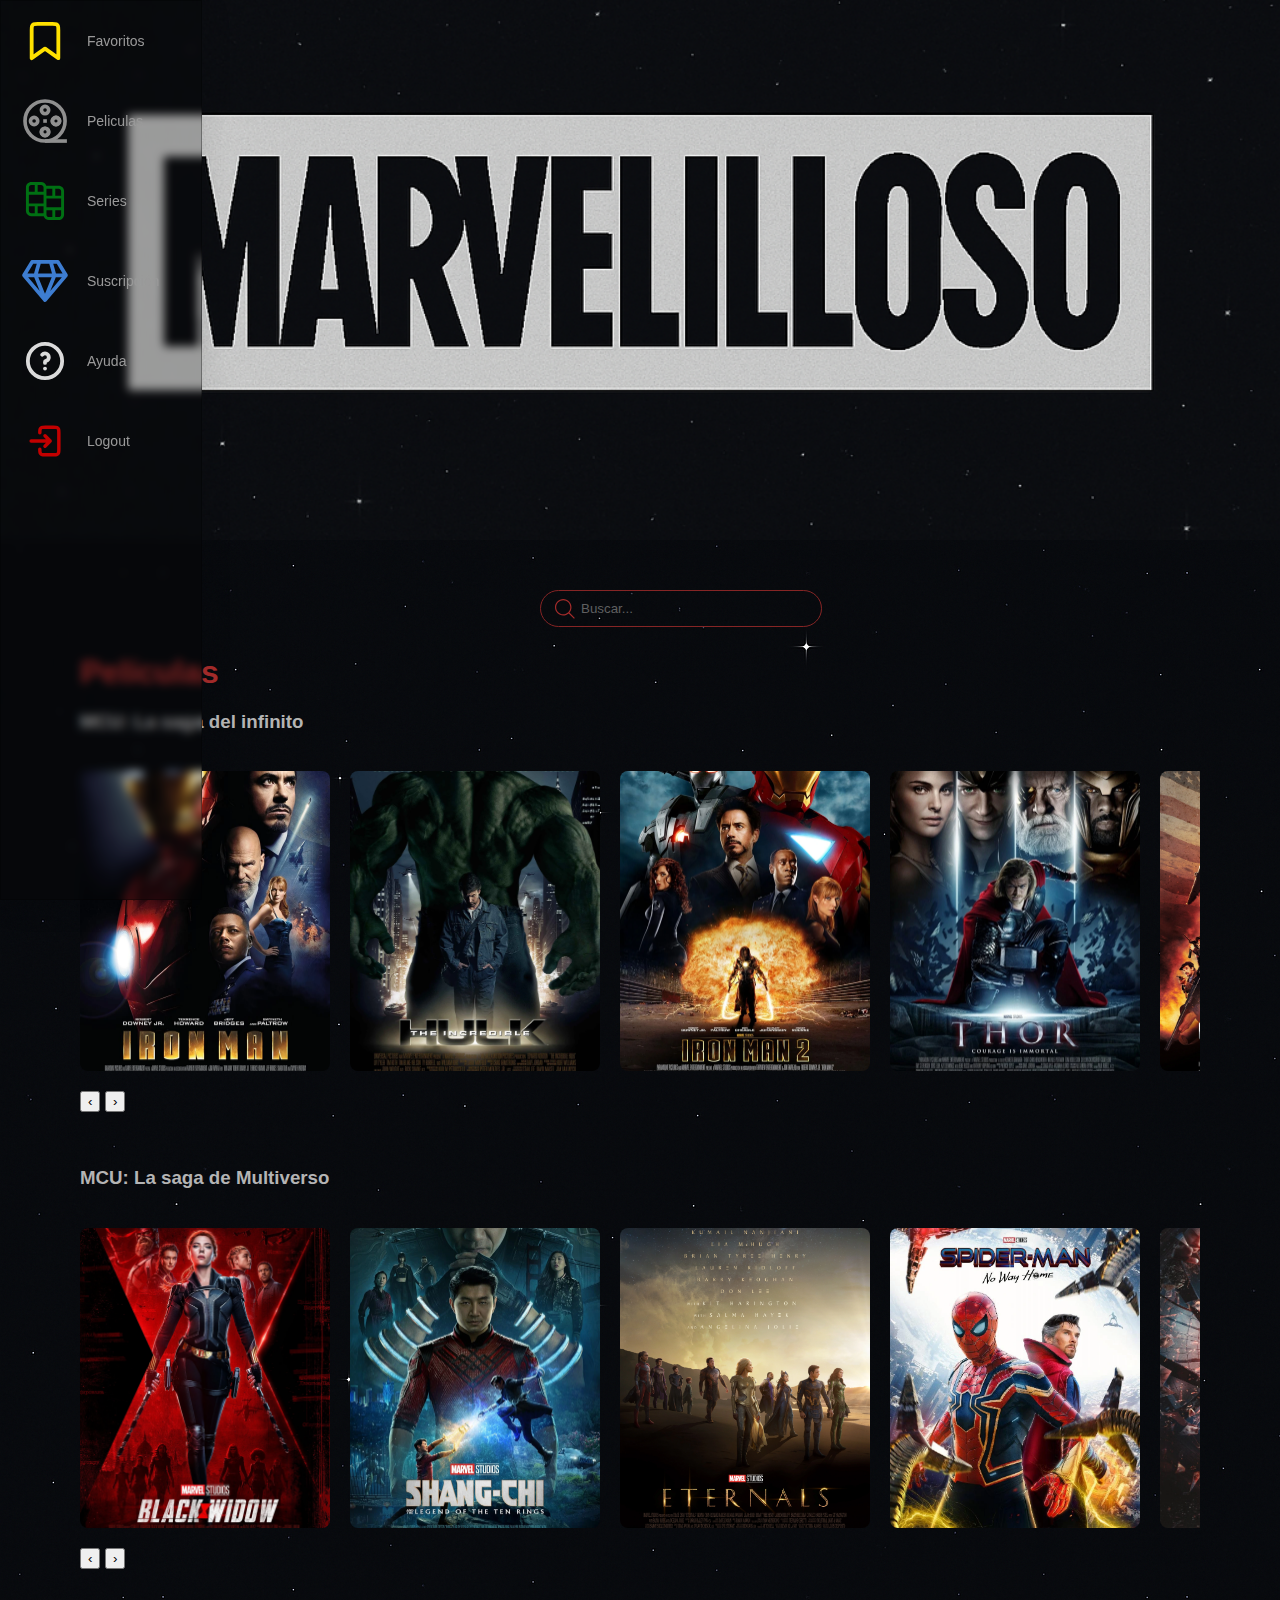
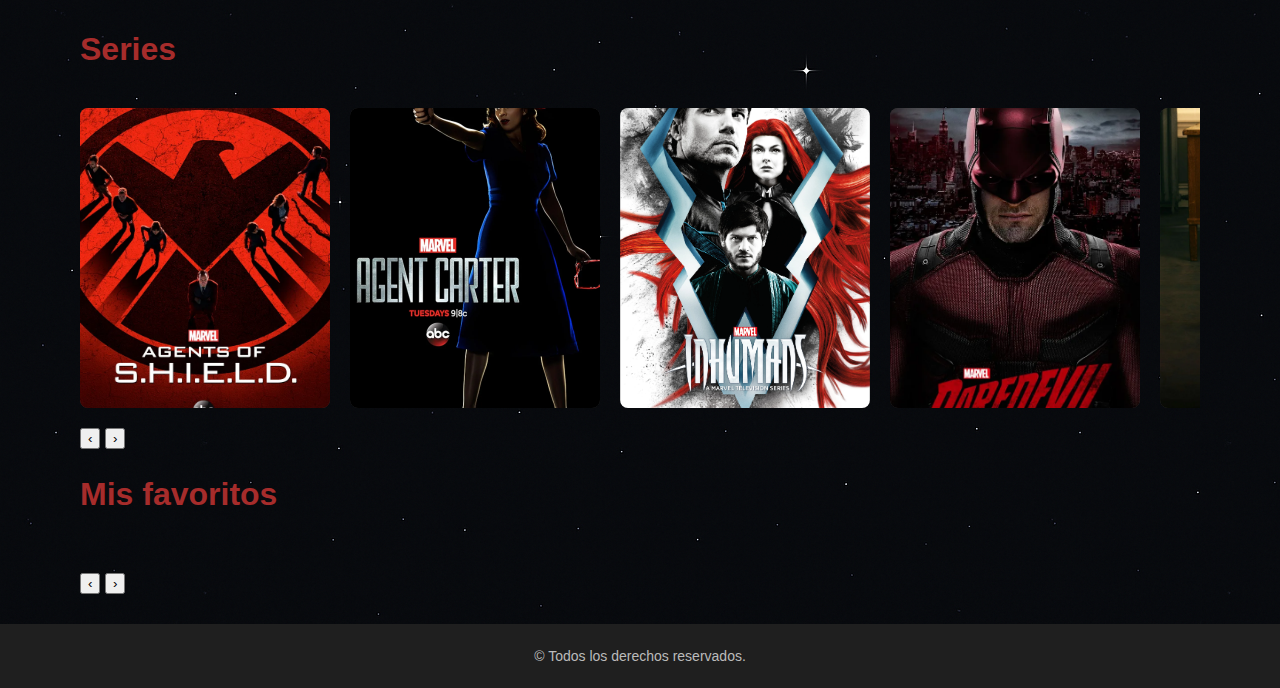
<file: index.html>
<!DOCTYPE html>
<html lang="es">

<head>
    <meta charset="UTF-8">
    <meta name="viewport" content="width=device-width, initial-scale=1.0">
    <title>Marvelilloso</title>
    <link rel="stylesheet" href="Estilos/indexStyles.css">

</head>

<body>
    <header>
        <nav class="aside-menu">
            <ul>
                <li>
                    <a href="#favorites">
                        <svg width="64px" height="64px" viewBox="-4.8 -4.8 33.60 33.60" fill="none"
                            xmlns="http://www.w3.org/2000/svg" stroke="#000000">
                            <g id="SVGRepo_bgCarrier" stroke-width="0"></g>
                            <g id="SVGRepo_tracerCarrier" stroke-linecap="round" stroke-linejoin="round"></g>
                            <g id="SVGRepo_iconCarrier">
                                <path
                                    d="M5 6.2C5 5.07989 5 4.51984 5.21799 4.09202C5.40973 3.71569 5.71569 3.40973 6.09202 3.21799C6.51984 3 7.07989 3 8.2 3H15.8C16.9201 3 17.4802 3 17.908 3.21799C18.2843 3.40973 18.5903 3.71569 18.782 4.09202C19 4.51984 19 5.07989 19 6.2V21L12 16L5 21V6.2Z"
                                    stroke="#ffe100" stroke-width="2" stroke-linejoin="round"></path>
                            </g>
                        </svg>
                        <span class="nav-text">Favoritos</span>
                    </a>
                </li>
                <li class="has-subnav">
                    <a href="#movies">
                        <svg width="64px" height="64px" viewBox="-4.8 -4.8 33.60 33.60" id="Layer_1" data-name="Layer 1"
                            xmlns="http://www.w3.org/2000/svg" fill="#000000">
                            <g id="SVGRepo_bgCarrier" stroke-width="0"></g>
                            <g id="SVGRepo_tracerCarrier" stroke-linecap="round" stroke-linejoin="round"></g>
                            <g id="SVGRepo_iconCarrier">
                                <defs>
                                    <style>
                                        .cls-1 {
                                            fill: none;
                                            stroke: #8f8f8f;
                                            stroke-miterlimit: 10;
                                            stroke-width: 1.91px;
                                        }
                                    </style>
                                </defs>
                                <circle class="cls-1" cx="12.02" cy="12" r="10.52"></circle>
                                <circle class="cls-1" cx="12.02" cy="6.26" r="1.91"></circle>
                                <circle class="cls-1" cx="12.02" cy="17.74" r="1.91"></circle>
                                <circle class="cls-1" cx="12.02" cy="17.74" r="1.91"></circle>
                                <circle class="cls-1" cx="6.28" cy="12" r="1.91"></circle>
                                <circle class="cls-1" cx="17.76" cy="12" r="1.91"></circle>
                                <circle class="cls-1" cx="17.76" cy="12" r="1.91"></circle>
                                <line class="cls-1" x1="23.5" y1="22.52" x2="12.02" y2="22.52"></line>
                                <line class="cls-1" x1="11.07" y1="12" x2="12.98" y2="12"></line>
                            </g>
                        </svg>
                        <span class="nav-text">Peliculas</span>
                    </a>
                </li>
                <li class="has-subnav">
                    <a href="#series">
                        <svg width="64px" height="64px" viewBox="-4.8 -4.8 33.60 33.60" fill="none"
                            xmlns="http://www.w3.org/2000/svg">
                            <g id="SVGRepo_bgCarrier" stroke-width="0"></g>
                            <g id="SVGRepo_tracerCarrier" stroke-linecap="round" stroke-linejoin="round"></g>
                            <g id="SVGRepo_iconCarrier">
                                <path fill-rule="evenodd" clip-rule="evenodd"
                                    d="M4.82051 3.53846C4.11246 3.53846 3.53846 4.11246 3.53846 4.82051V7.12821H6.61539V3.53846H4.82051ZM8.15385 3.53846V7.12821H11.2308V4.82051C11.2308 4.11246 10.6568 3.53846 9.94872 3.53846H8.15385ZM11.2308 8.66667H3.53846V13.2821H11.2308V8.66667ZM11.2308 14.8205H8.15385V18.4103H11.2308V14.8205ZM11.3369 19.9487H4.82051C3.26279 19.9487 2 18.6859 2 17.1282V4.82051C2 3.26279 3.26279 2 4.82051 2H9.94872C11.2398 2 12.3282 2.86743 12.6631 4.05128H19.1795C20.7372 4.05128 22 5.31407 22 6.8718V19.1795C22 20.7372 20.7372 22 19.1795 22H14.0513C12.7602 22 11.6718 21.1326 11.3369 19.9487ZM12.7692 5.58974V9.17949H15.8462V5.58974H12.7692ZM17.3846 5.58974V9.17949H20.4615V6.8718C20.4615 6.16374 19.8875 5.58974 19.1795 5.58974H17.3846ZM20.4615 10.7179H12.7692V15.3333H20.4615V10.7179ZM20.4615 16.8718H17.3846V20.4615H19.1795C19.8875 20.4615 20.4615 19.8875 20.4615 19.1795V16.8718ZM15.8462 20.4615V16.8718H12.7692V19.1795C12.7692 19.8875 13.3432 20.4615 14.0513 20.4615H15.8462ZM6.61539 18.4103V14.8205H3.53846V17.1282C3.53846 17.8363 4.11246 18.4103 4.82051 18.4103H6.61539Z"
                                    fill="#007013"></path>
                            </g>
                        </svg>
                        <span class="nav-text">Series</span>
                    </a>
                </li>
                <li class="has-subnav">
                    <a href="suscripcion.html">
                        <svg width="64px" height="64px" viewBox="-2.8 -2.8 33.60 33.60" fill="none"
                            xmlns="http://www.w3.org/2000/svg">
                            <g id="SVGRepo_bgCarrier" stroke-width="0"></g>
                            <g id="SVGRepo_tracerCarrier" stroke-linecap="round" stroke-linejoin="round"></g>
                            <g id="SVGRepo_iconCarrier">
                                <path
                                    d="M20.75 3C21.0557 3 21.3421 3.13962 21.5303 3.3746L21.6048 3.48102L25.8548 10.481C26.0556 10.8118 26.0459 11.2249 25.8395 11.5435L25.7634 11.6459L14.7634 24.6459C14.3906 25.0865 13.7317 25.1159 13.3207 24.7341L13.2366 24.6459L2.23662 11.6459C1.98663 11.3505 1.93182 10.941 2.08605 10.5941L2.14522 10.481L6.39522 3.48102C6.55388 3.21969 6.82182 3.04741 7.1204 3.00842L7.25001 3H20.75ZM17.515 12H10.484L13.999 20.672L17.515 12ZM22.844 12H19.673L16.756 19.195L22.844 12ZM8.326 12H5.155L11.242 19.193L8.326 12ZM9.674 5H7.81101L4.775 10H8.245L9.674 5ZM16.246 5H11.753L10.324 10H17.675L16.246 5ZM20.188 5H18.325L19.754 10H23.224L20.188 5Z"
                                    fill="#3d7dd1"></path>
                            </g>
                        </svg>
                        <span class="nav-text">Suscripción</span>
                    </a>
                </li>
                <li class="has-subnav">
                    <a href="ayuda.html" target="_blank">
                        <svg width="64px" height="64px" viewBox="-4.8 -4.8 33.60 33.60" fill="none"
                            xmlns="http://www.w3.org/2000/svg">
                            <g id="SVGRepo_bgCarrier" stroke-width="0"></g>
                            <g id="SVGRepo_tracerCarrier" stroke-linecap="round" stroke-linejoin="round"></g>
                            <g id="SVGRepo_iconCarrier">
                                <path
                                    d="M21 12C21 16.9706 16.9706 21 12 21C7.02944 21 3 16.9706 3 12C3 7.02944 7.02944 3 12 3C16.9706 3 21 7.02944 21 12Z"
                                    stroke="#dbdbdb" stroke-width="2"></path>
                                <path
                                    d="M10.5 8.67709C10.8665 8.26188 11.4027 8 12 8C13.1046 8 14 8.89543 14 10C14 10.9337 13.3601 11.718 12.4949 11.9383C12.2273 12.0064 12 12.2239 12 12.5V12.5V13"
                                    stroke="#dbdbdb" stroke-width="2" stroke-linecap="round" stroke-linejoin="round">
                                </path>
                                <path d="M12 16H12.01" stroke="#dbdbdb" stroke-width="2" stroke-linecap="round"
                                    stroke-linejoin="round"></path>
                            </g>
                        </svg>
                        <span class="nav-text">Ayuda</span>
                    </a>
                </li>

                <li class="has-subnav">
                    <a href="LogIn.html">
                        <svg width="64px" height="64px" viewBox="-6.48 -6.48 36.96 36.96" fill="none"
                            xmlns="http://www.w3.org/2000/svg">
                            <g id="SVGRepo_bgCarrier" stroke-width="0"></g>
                            <g id="SVGRepo_tracerCarrier" stroke-linecap="round" stroke-linejoin="round"></g>
                            <g id="SVGRepo_iconCarrier">
                                <g id="Interface / Log_Out">
                                    <path id="Vector"
                                        d="M12 15L15 12M15 12L12 9M15 12H4M9 7.24859V7.2002C9 6.08009 9 5.51962 9.21799 5.0918C9.40973 4.71547 9.71547 4.40973 10.0918 4.21799C10.5196 4 11.0801 4 12.2002 4H16.8002C17.9203 4 18.4796 4 18.9074 4.21799C19.2837 4.40973 19.5905 4.71547 19.7822 5.0918C20 5.5192 20 6.07899 20 7.19691V16.8036C20 17.9215 20 18.4805 19.7822 18.9079C19.5905 19.2842 19.2837 19.5905 18.9074 19.7822C18.48 20 17.921 20 16.8031 20H12.1969C11.079 20 10.5192 20 10.0918 19.7822C9.71547 19.5905 9.40973 19.2839 9.21799 18.9076C9 18.4798 9 17.9201 9 16.8V16.75"
                                        stroke="#c20000" stroke-width="2" stroke-linecap="round"
                                        stroke-linejoin="round"></path>
                                </g>
                            </g>
                        </svg>
                        <span class="nav-text">Logout</span>
                    </a>
                </li>
            </ul>
        </nav>


    </header>
    <section class="bannerlogo">
    </section>

    <section class="content">
        <div class="search-bar">
            <div class="search-container">
                <svg fill="#000000" width="20px" height="20px" viewBox="0 0 1920 1920"
                    xmlns="http://www.w3.org/2000/svg">
                    <path
                        d="M790.588 1468.235c-373.722 0-677.647-303.924-677.647-677.647 0-373.722 303.925-677.647 677.647-677.647 373.723 0 677.647 303.925 677.647 677.647 0 373.723-303.924 677.647-677.647 677.647Zm596.781-160.715c120.396-138.692 193.807-319.285 193.807-516.932C1581.176 354.748 1226.428 0 790.588 0S0 354.748 0 790.588s354.748 790.588 790.588 790.588c197.647 0 378.24-73.411 516.932-193.807l516.028 516.142 79.963-79.963-516.142-516.028Z"
                        fill-rule="evenodd"></path>
                </svg>
                <input type="text" placeholder="Buscar..." name="text" class="Search">
            </div>
        </div>

        <h2 id="movies">Películas</h2>

        <h3>MCU: La saga del infinito</h3>
        <div class="movies-container">
            <div class="movies" id="movies1">
                <div class="track" id="movie-track"></div>
            </div>
            <div class="scroll-controls">
                <button class="scroll-btn left" data-target="movie-track">&#8249;</button>
                <button class="scroll-btn right" data-target="movie-track">&#8250;</button>
            </div>
        </div>
        
        <br><br>
        
        <h3>MCU: La saga de Multiverso</h3>
        <div class="movies-container">
            <div class="movies">
                <div class="track" id="movie-track2"></div>
            </div>
            <div class="scroll-controls">
                <button class="scroll-btn left" data-target="movie-track2">&#8249;</button>
                <button class="scroll-btn right" data-target="movie-track2">&#8250;</button>
            </div>
        </div>        
        

        <br><br>

        <h2 id="series">Series</h2>
        <div class="series-container">
        <div class="series">
            <div class="track" id="series-track">
            </div>
        </div>
        <div class="scroll-controls">
            <button class="scroll-btn left" data-target="series-track">&#8249;</button>
            <button class="scroll-btn right" data-target="series-track">&#8250;</button>
        </div>
        </div>

        <h2 id="favorites">Mis favoritos</h2>
        <div class="favoritos-container">
        <div class="favoritos">
            <div class="track" id="favoritos-track">
            </div>
        </div>
        <div class="scroll-controls">
            <button class="scroll-btn left" data-target="favoritos-track">&#8249;</button>
            <button class="scroll-btn right" data-target="favoritos-track">&#8250;</button>
        </div>
        </div>

    </section>
    <footer>
        <p>&copy; Todos los derechos reservados.</p>
    </footer>

    <script src="script.js"></script>
</body>

</html>
</file>
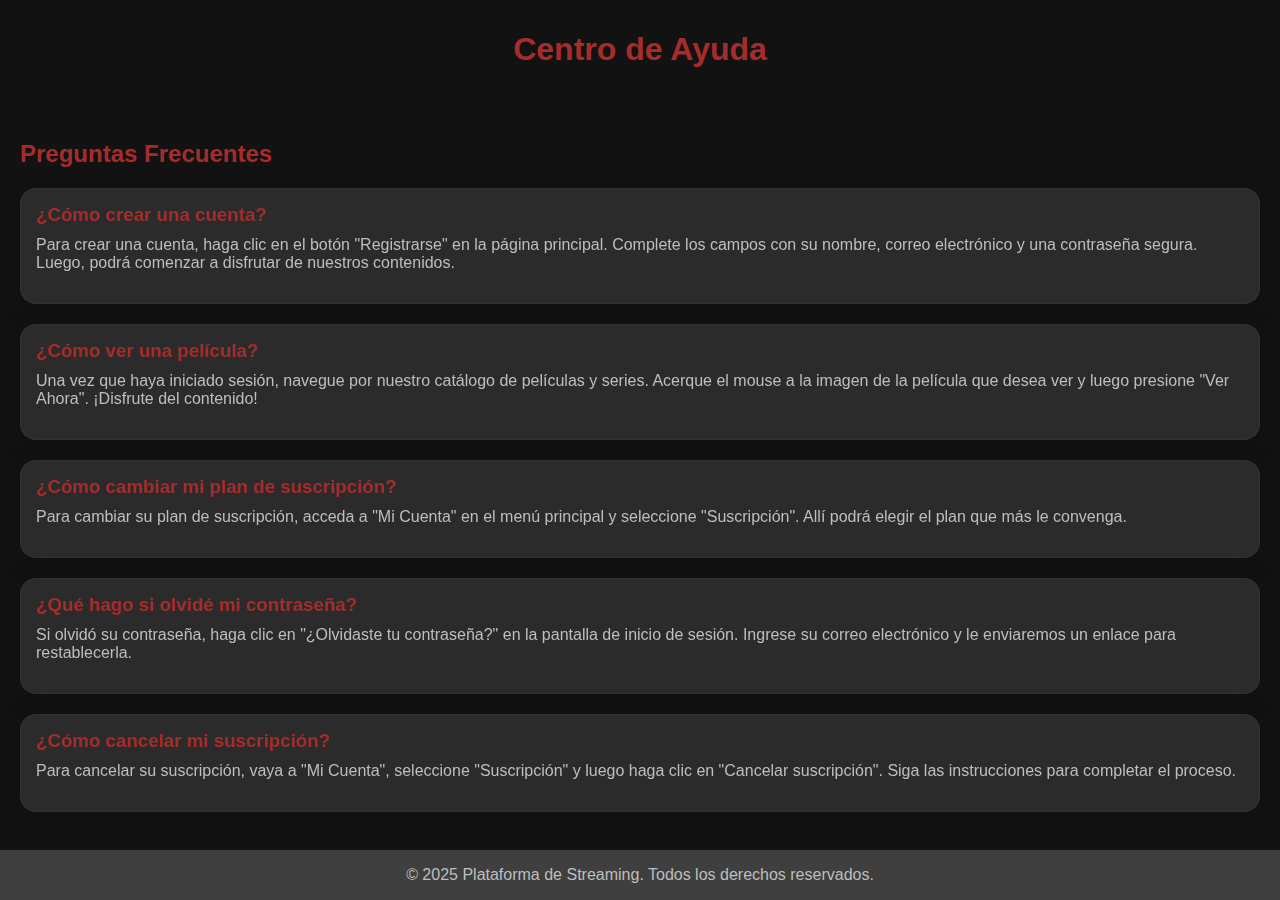
<file: ayuda.html>
<!DOCTYPE html>
<html lang="es">
<head>
    <meta charset="UTF-8">
    <meta name="viewport" content="width=device-width, initial-scale=1.0">
    <title>Ayuda - Plataforma de Streaming</title>
    <style>
        body {
            font-family: Arial, sans-serif;
            margin: 0;
            padding: 0;
            background-color: #121212;
        }
        header {
            color: #a62c2b;
            padding: 10px;
            text-align: center;
        }
        .container {
            padding: 20px;
        }
        h2 {
            color: #a62c2b;
        }
        .faq {
            padding: 15px;
            margin-bottom: 20px;
            transition: all 0.3s ease;
            background: rgba(73, 73, 73, 0.47);
            border-radius: 16px;
            box-shadow: 0 4px 30px rgba(0, 0, 0, 0.1);
            backdrop-filter: blur(6.5px);
            -webkit-backdrop-filter: blur(6.5px);
            border: 1px solid rgba(73, 73, 73, 0.3);
        }
        .faq h3 {
            margin: 0;
            color: #a62c2b;
        }
        .faq p {
            margin-top: 10px;
            color: #bebebe;
        }
        footer {
            background-color: #3f3f3f;
            color: #bebebe;
            text-align: center;
            
            position: fixed;
            bottom: 0;
            width: 100%;
        }
    </style>
</head>
<body>

<header>
    <h1>Centro de Ayuda</h1>
</header>

<div class="container">
    <h2>Preguntas Frecuentes</h2>

    <div class="faq">
        <h3>¿Cómo crear una cuenta?</h3>
        <p>Para crear una cuenta, haga clic en el botón "Registrarse" en la página principal. Complete los campos con su nombre, correo electrónico y una contraseña segura. Luego, podrá comenzar a disfrutar de nuestros contenidos.</p>
    </div>

    <div class="faq">
        <h3>¿Cómo ver una película?</h3>
        <p>Una vez que haya iniciado sesión, navegue por nuestro catálogo de películas y series. Acerque el mouse a la imagen de la película que desea ver y luego presione "Ver Ahora". ¡Disfrute del contenido!</p>
    </div>

    <div class="faq">
        <h3>¿Cómo cambiar mi plan de suscripción?</h3>
        <p>Para cambiar su plan de suscripción, acceda a "Mi Cuenta" en el menú principal y seleccione "Suscripción". Allí podrá elegir el plan que más le convenga.</p>
    </div>

    <div class="faq">
        <h3>¿Qué hago si olvidé mi contraseña?</h3>
        <p>Si olvidó su contraseña, haga clic en "¿Olvidaste tu contraseña?" en la pantalla de inicio de sesión. Ingrese su correo electrónico y le enviaremos un enlace para restablecerla.</p>
    </div>

    <div class="faq">
        <h3>¿Cómo cancelar mi suscripción?</h3>
        <p>Para cancelar su suscripción, vaya a "Mi Cuenta", seleccione "Suscripción" y luego haga clic en "Cancelar suscripción". Siga las instrucciones para completar el proceso.</p>
    </div>
</div>
<br>

<footer>
    <p>&copy; 2025 Plataforma de Streaming. Todos los derechos reservados.</p>
</footer>

</body>
</html>
</file>
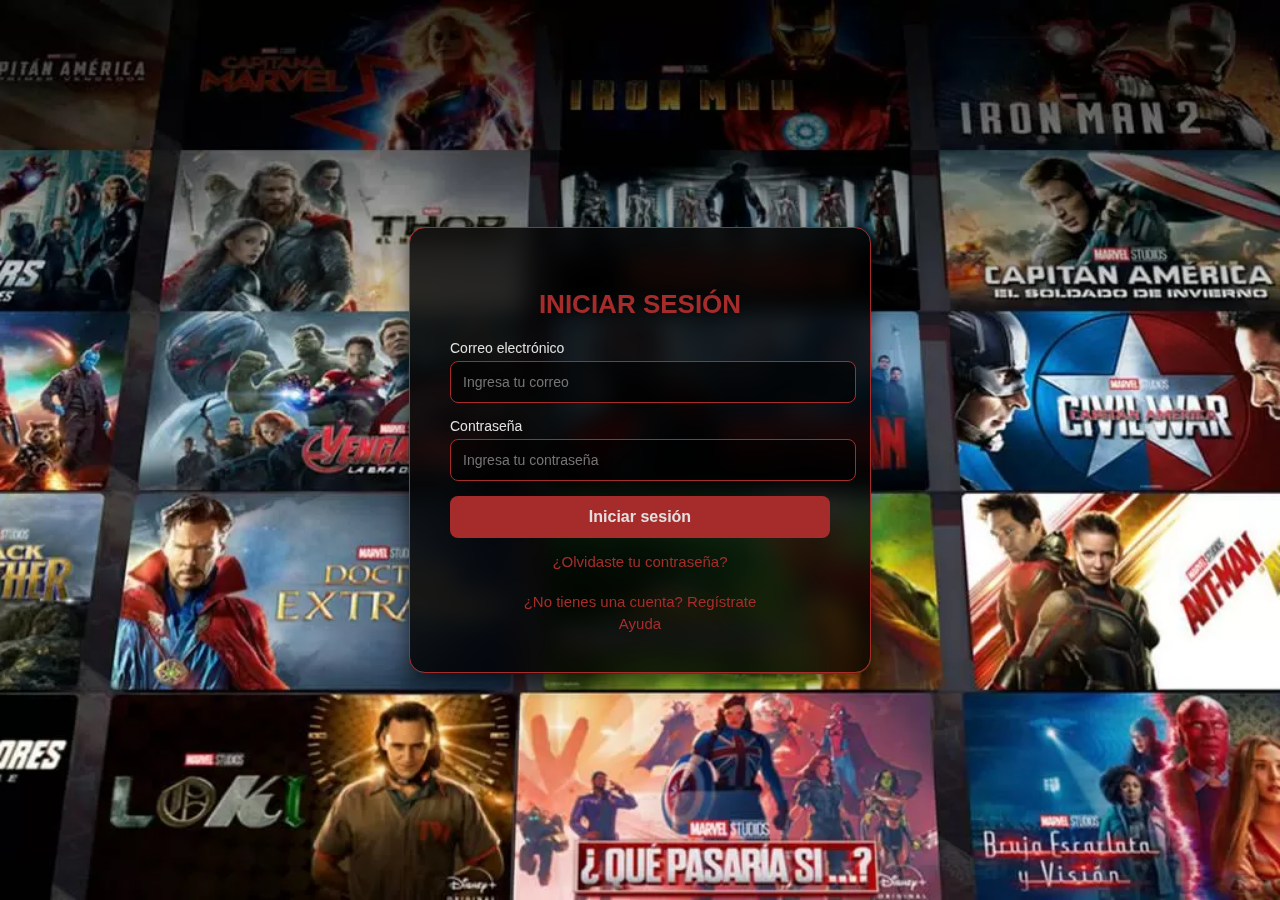
<file: LogIn.html>
<!DOCTYPE html>
<html lang="es">

<head>
    <meta charset="UTF-8">
    <meta name="viewport" content="width=device-width, initial-scale=1.0">
    <title>Iniciar sesión</title>
    <link rel="stylesheet" href="Estilos/LogInstyles.css">
</head>

<body>
    <div class="login-container">
        <div class="login-card">
            <h2>Iniciar sesión</h2>
            <form action="index.html" method="get">
                <div class="input-group">
                    <label for="email">Correo electrónico</label>
                    <input type="input" id="email" name="email" placeholder="Ingresa tu correo">
                </div>
                <div class="input-group">
                    <label for="password">Contraseña</label>
                    <input type="password" id="password" name="password" placeholder="Ingresa tu contraseña">
                </div>
                <button type="submit" class="btn-login">Iniciar sesión</button>
            </form>
            <div class="links">
                <a href="#">¿Olvidaste tu contraseña?</a><br>
                <a href="#">¿No tienes una cuenta? Regístrate</a>
                <a href="ayuda.html" target="_blank">Ayuda</a>
            </div>
        </div>
    </div>
</body>



</html>
</file>
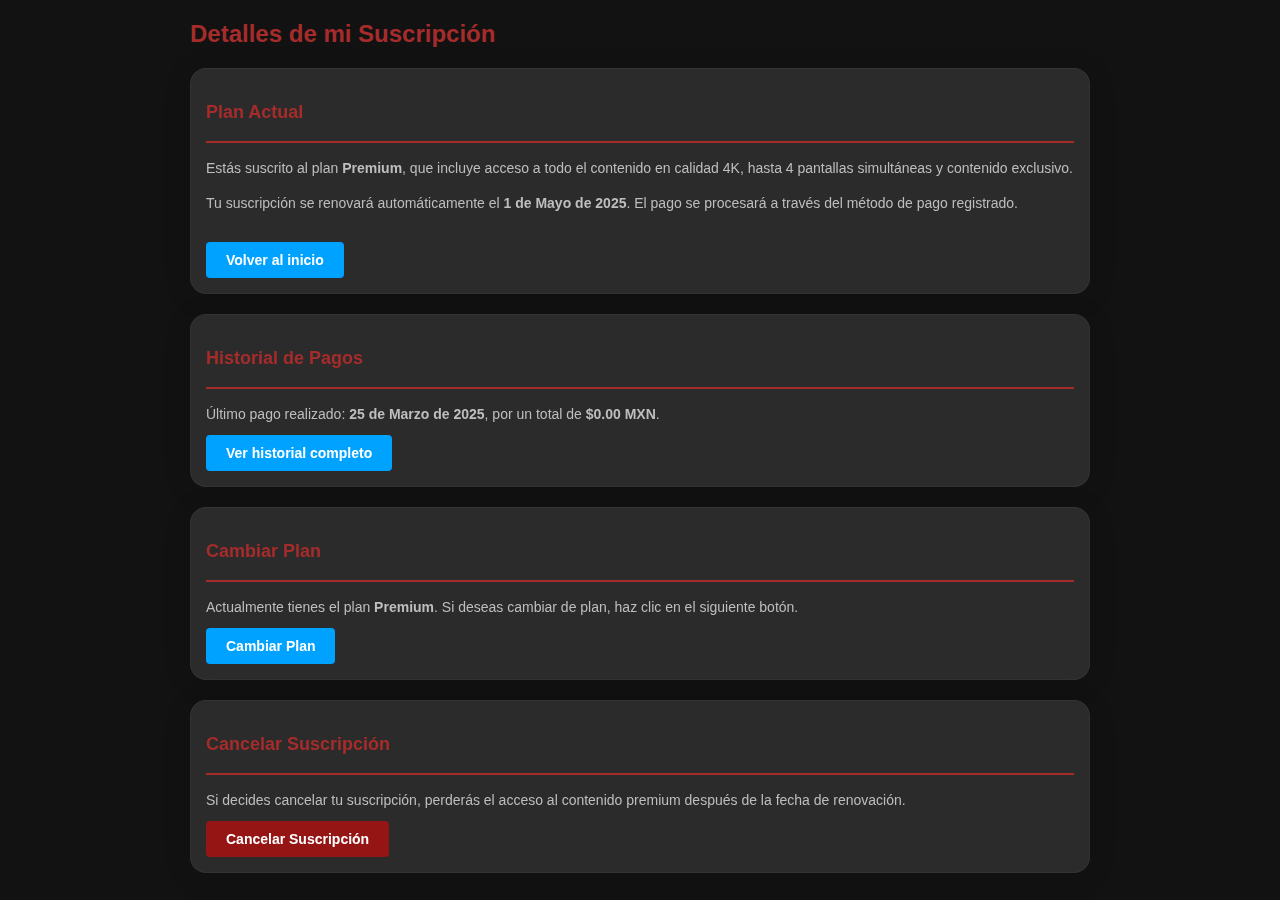
<file: suscripcion.html>
<!DOCTYPE html>
<html lang="es">

<head>
    <meta charset="UTF-8">
    <meta name="viewport" content="width=device-width, initial-scale=1.0">
    <title>Mi Suscripción</title>
    <style>
        body {
            font-family: 'Arial', sans-serif;
            background-color: #121212;
            margin: 0;
            padding: 0;
            color: #333;
        }

        .container {
            max-width: 900px;
            margin: 20px auto;
            padding: 0 15px;
        }

        h2 {
            color: #a62c2b;
            font-size: 24px;
            margin-bottom: 20px;
            font-weight: 600;
        }

        .card {

            padding: 15px;
            margin-bottom: 20px;
            transition: all 0.3s ease;
            background: rgba(73, 73, 73, 0.47);
            border-radius: 16px;
            box-shadow: 0 4px 30px rgba(0, 0, 0, 0.1);
            backdrop-filter: blur(6.5px);
            -webkit-backdrop-filter: blur(6.5px);
            border: 1px solid rgba(73, 73, 73, 0.3);
        }

        .card:hover {
            box-shadow: 0 6px 12px rgba(0, 0, 0, 0.1);
            transform: translateY(-3px);
        }

        .card h3 {
            color: #333;
            font-size: 20px;
            margin-bottom: 10px;
            font-weight: 600;
        }

        .card p {
            color: #bebebe;
            font-size: 14px;
            line-height: 1.5;
            margin-bottom: 10px;
        }

        .button {
            display: inline-block;
            background-color: #00a2ff;
            color: white;
            padding: 10px 20px;
            border-radius: 4px;
            text-decoration: none;
            font-size: 14px;
            font-weight: 600;
            text-align: center;
            transition: background-color 0.3s ease;
        }

        .button:hover {
            background-color: #007cc1;
        }

        .cancel-button {
            display: inline-block;
            background-color: rgba(255, 0, 0, 0.50);
            color: white;
            padding: 10px 20px;
            border-radius: 4px;
            text-decoration: none;
            font-size: 14px;
            font-weight: 600;
            text-align: center;
            transition: background-color 0.3s ease;
        }

        .cancel-button:hover {
            background-color: rgba(255, 0, 0, 0.80);
        }

        .section-header {
            border-bottom: 2px solid #a62c2b;
            padding-bottom: 8px;
            margin-bottom: 15px;
        }

        .section-header h3 {
            color: #a62c2b;
            font-size: 18px;
        }

    </style>
</head>

<body>
    <div class="container">
        <h2>Detalles de mi Suscripción</h2>

        <div class="card">
            <div class="section-header">
                <h3>Plan Actual</h3>
            </div>
            <p>Estás suscrito al plan <strong>Premium</strong>, que incluye acceso a todo el contenido en calidad 4K,
                hasta 4 pantallas simultáneas y contenido exclusivo.</p>
            <p>Tu suscripción se renovará automáticamente el <strong>1 de Mayo de 2025</strong>. El pago se procesará a
                través del método de pago registrado.</p>
            <br>
            <a href="index.html" class="button">Volver al inicio</a> 
        </div>

        <div class="card">
            <div class="section-header">
                <h3>Historial de Pagos</h3>
            </div>
            <p>Último pago realizado: <strong>25 de Marzo de 2025</strong>, por un total de <strong>$0.00 MXN</strong>.
            </p>
            <a href="#" class="button">Ver historial completo</a>
        </div>

        <div class="card">
            <div class="section-header">
                <h3>Cambiar Plan</h3>
            </div>
            <p>Actualmente tienes el plan <strong>Premium</strong>. Si deseas cambiar de plan, haz clic en el siguiente
                botón.</p>
            <a href="#" class="button">Cambiar Plan</a>
        </div>

        <div class="card">
            <div class="section-header">
                <h3>Cancelar Suscripción</h3>
            </div>
            <p>Si decides cancelar tu suscripción, perderás el acceso al contenido premium después de la fecha de
                renovación.</p>
            <a href="#" class="cancel-button">Cancelar Suscripción</a>
        </div>
    </div>

</body>

</html>
</file>
<file: Estilos/indexStyles.css>
/* --- Configuración global --- */
body {
    font-family: Arial, sans-serif;
    margin: 0;
    padding: 0;
    color: rgb(180, 180, 180);
    background-color: #1f1f1f;
}

.search-bar {
    display: flex;
    justify-content: center;
    align-items: center;
    margin-top: 20px;
}

.search-container {
    position: relative;
    width: 200px;
}

.Search {
    width: 100%;
    padding: 10px 40px 10px 40px;
    border-radius: 50px;
    border: 1px solid #a62c2b;
    transition: width 0.3s ease-in-out, opacity 0.2s;
    outline: none;
    opacity: 0.8;
    background-color: transparent;
    color: rgb(225, 225, 225);
}

.Search:focus {
    opacity: 1;
    width: 350px;
    border-color: rgb(225, 225, 225);
}

.search-container svg {
    position: absolute;
    top: 50%;
    left: 15px;
    transform: translateY(-50%);
    width: 20px;
    height: 20px;
    fill: #a62c2b;
    pointer-events: none;
}

.bannerlogo {
    position: relative;
    width: 100%;
    height: 60vh;
    background-image: url("../images/bannerlogo.webp");
    background-position: center;
    background-size: cover;
}

.content {
    padding: 30px 80px;
    background-image: url("../images/stars.webp");
}

.btn-watch {
    background-color: #308446;
    color: rgb(225, 225, 225);
    padding: 12px 30px;
    border: none;
    border-radius: 5px;
    font-size: 16px;
    text-decoration: none;
    transition: all 0.3s ease;
    cursor: pointer;
}

.btn-watch:hover {
    background: #1d532b;
    color: rgb(225, 225, 225);
    box-shadow: 0 8px 32px rgba(189, 189, 189, 0.3);
}

.btn-addfavorites {
    margin-top: 5px;
    background-color: rgb(225, 225, 225);
    padding: 12px 30px;
    border: none;
    border-radius: 5px;
    font-size: 16px;
    text-decoration: none;
    transition: all 0.3s ease;
    cursor: pointer;
}

.btn-addfavorites:hover {
    background: gold;
    color: #111;
    box-shadow: 0 8px 32px rgba(189, 189, 189, 0.3);
}

h2 {
    font-size: 2em;
    margin-bottom: 20px;
    color: #a62c2b;
}


.movies,
.series,
.favoritos {
    display: flex;
    gap: 20px;
    overflow-x: auto;
    scroll-snap-type: x mandatory;
    padding: 20px 0;
    white-space: nowrap;
    scrollbar-width: none;
    
}

.track {
    display: flex;
    gap: 20px;
    overflow-x: hidden;
    overflow-y: hidden;
    scroll-behavior: smooth;
}

.movie-card,
.series-card,
.favoritos-card {
    width: 250px;
    flex-shrink: 0;
    background-color: #333;
    color: rgb(225, 225, 225);
    border-radius: 8px;
    overflow: hidden;
    text-align: center;
    scroll-snap-align: center;
    height: 300px;
    transition: transform 0.3s ease-in-out;
    position: relative;
}

.movie-card img,
.series-card img,
.favoritos-card img {
    height: 100%;
    width: 100%;
    object-fit: cover;
}

.movie-card:hover,
.series-card:hover,
.favoritos-card:hover {
    transform: scale(1.1);
}

.card-overlay {
    position: absolute;
    top: 0;
    left: 0;
    width: 100%;
    height: 100%;
    background: rgba(0, 0, 0, 0.7);
    display: flex;
    flex-direction: column;
    justify-content: center;
    align-items: center;
    opacity: 0;
    transition: opacity 0.3s ease-in-out;
    color: rgb(225, 225, 225);
    padding: 10px;
}

.movie-card:hover .card-overlay,
.series-card:hover .card-overlay,
.favoritos-card:hover .card-overlay {
    opacity: 1;
}

footer {
    background-color: #5b5b5b00;
    color: #bbb;
    text-align: center;
    padding: 10px;
    font-size: 14px;
}

.aside-menu {
    position: fixed;
    top: 0;
    bottom: 0;
    left: 0;
    width: 60px;
    overflow: hidden;
    transition: width 0.3s ease;
    z-index: 1000;
    background: rgba(0, 0, 0, 0.22);
    box-shadow: 0 4px 30px rgba(0, 0, 0, 0.1);
    backdrop-filter: blur(4.7px);
    -webkit-backdrop-filter: blur(4.7px);
    border: 1px solid rgba(0, 0, 0, 0.31);
}

.aside-menu:hover,
.aside-menu.expanded {
    width: 200px;
}

.aside-menu>ul {
    margin: 0;
    padding: 0;
}

.submenu {
    display: block;
    margin: 0 auto;
    transition: transform 0.3s ease, width 0.3s ease, height 0.3s ease;
}

.nav-text {
    display: none;
    font-size: 14px;
    color: #999;
    white-space: nowrap;
    padding-left: 10px;
}

.aside-menu:hover .nav-text {
    display: inline-block;
}


.aside-menu li {
    display: block;
    width: 100%;
}

.aside-menu li>a {
    display: flex;
    align-items: center;
    padding: 8px 12px;
    color: #999;
    font-family: Arial, sans-serif;
    font-size: 14px;
    text-decoration: none;
    transition: background-color 0.2s ease, color 0.2s ease;
}

.aside-menu li:hover>a,
.aside-menu li.active>a {
    color: #862020;
    background-color: #27272788;
}

.aside-menu>ul.logout {
    position: absolute;
    left: 0;
    bottom: 0;
}

a:hover,
a:focus {
    text-decoration: none;
}

nav ul,
nav li {
    outline: 0;
    margin: 0;
    padding: 0;
}
</file>
<file: Estilos/LogInstyles.css>
body {
    font-family: Arial, sans-serif;
    background: url("/images/fondo.webp") center/cover;
    color: #e0e0e0;
    margin: 0;
    padding: 0;
    display: flex;
    justify-content: center;
    align-items: center;
    height: 100vh;
    background-color: #0a0a0a;
}

.login-container {
    display: flex;
    justify-content: center;
    align-items: center;
    width: 100%;
    height: 100%;
}

.login-card {
    padding: 40px;
    background: rgba(0, 0, 0, 0.8);
    border-radius: 16px;
    box-shadow: 0 8px 20px rgba(0, 0, 0, 0.6);
    backdrop-filter: blur(12px);
    -webkit-backdrop-filter: blur(12px);
    border: 1px solid #a62c2b;
    width: 380px;
    height: auto;
    text-align: center;
}

.login-card h2 {
    margin-bottom: 20px;
    font-size: 26px;
    font-weight: bold;
    color: #a62c2b; 
    text-transform: uppercase;
}

.input-group {
    margin-bottom: 15px;
    text-align: left;
}

.input-group label {
    font-size: 14px;
    margin-bottom: 5px;
    display: block;
    color: #e0e0e0;
}

.input-group input {
    width: 100%;
    padding: 12px;
    border-radius: 8px;
    border: 1px solid #a62c2b;
    background-color: rgba(0, 0, 0, 0.6);
    color: #e0e0e0;
    font-size: 14px;
    transition: all 0.3s ease;
}

.input-group input:focus {
    border-color: #acacac;
    background-color: rgba(0, 162, 255, 0.1);
    outline: none;
}

.btn-login {
    background-color: #a62c2b;
    color: #e0e0e0;
    padding: 12px;
    border: none;
    border-radius: 8px;
    cursor: pointer;
    width: 100%;
    font-size: 16px;
    font-weight: bold;
    transition: background 0.3s ease, transform 0.2s ease;
}

.btn-login:hover {
    /* background: linear-gradient(135deg, #0088cc, #00c3ff); */
    transform: scale(1.05);
}

.links {
    margin-top: 15px;
}

.links a {
    color: #a62c2b;
    font-size: 15px;
    text-decoration: none;
    display: block;
    margin-top: 5px;
    transition: color 0.3s ease;
}

.links a:hover {
    color: #00c3ff;
    text-decoration: underline;
}

footer {
    text-align: center;
    margin-top: 20px;
    font-size: 12px;
    color: #aaa;
}
</file>
